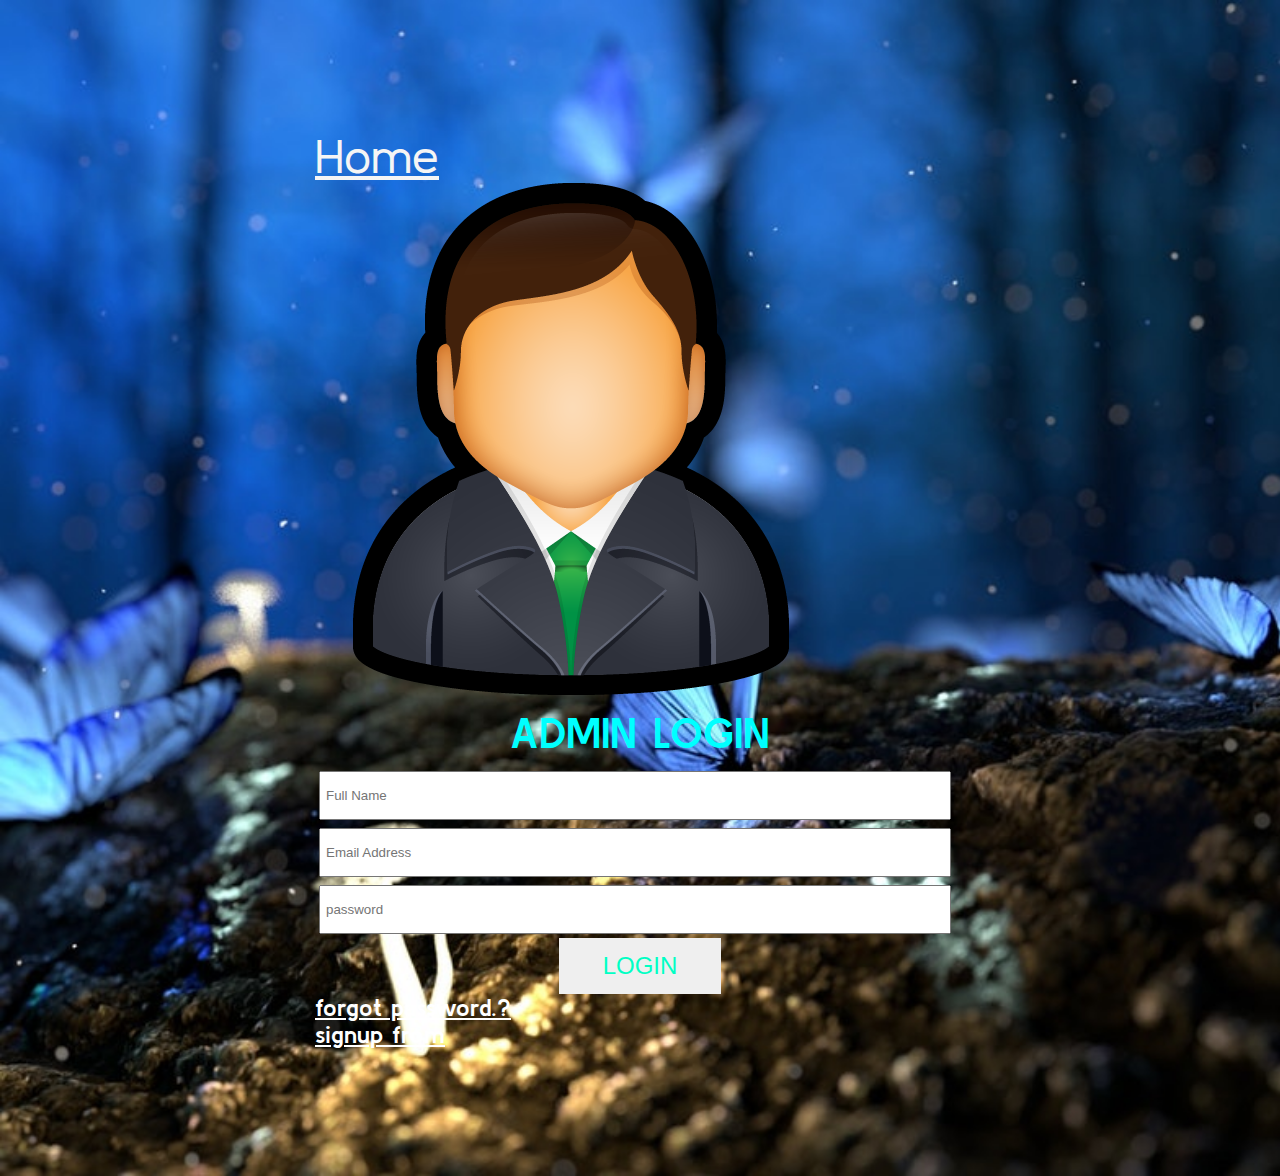
<file: index.html>
<!DOCTYPE html>
<html>
<head>
	<title>This my login from</title>
			<link rel="stylesheet" type="text/css" href="css/style.css">
		<link href="https://fonts.googleapis.com/css?family=Kulim+Park:300,400,700&display=swap" rel="stylesheet">
</head>
<body>
	<div class="container">

		<div class="Login-setion">
			
			<div class="header"> <a href="index.html" class="Home"> Home </a>  </div>
		<img src="img/mi.png" alt="admin logo">
		<h3>Admin Login</h3>  
		
			<form>
			<input type="Text" name="" placeholder="Full Name" class=" From-Control">

			<input type="Email" name="" placeholder="Email Address" class=" From-Control">

			<input type="password" name="" placeholder="password" class=" From-Control">

			<input type="Submit" value="Login" class="Submite-btn">
			</form>
			<div class forgot-signup>
			 <a href="forgot_password.html" class="forgot-password"> <h2>   forgot password.? </h2> </a> 
 
			<a href="signup_from.html"class="signup"> <h2> signup from </h2>    </a> </div>
		</div>
	</div>


</body>
</html>
</file>
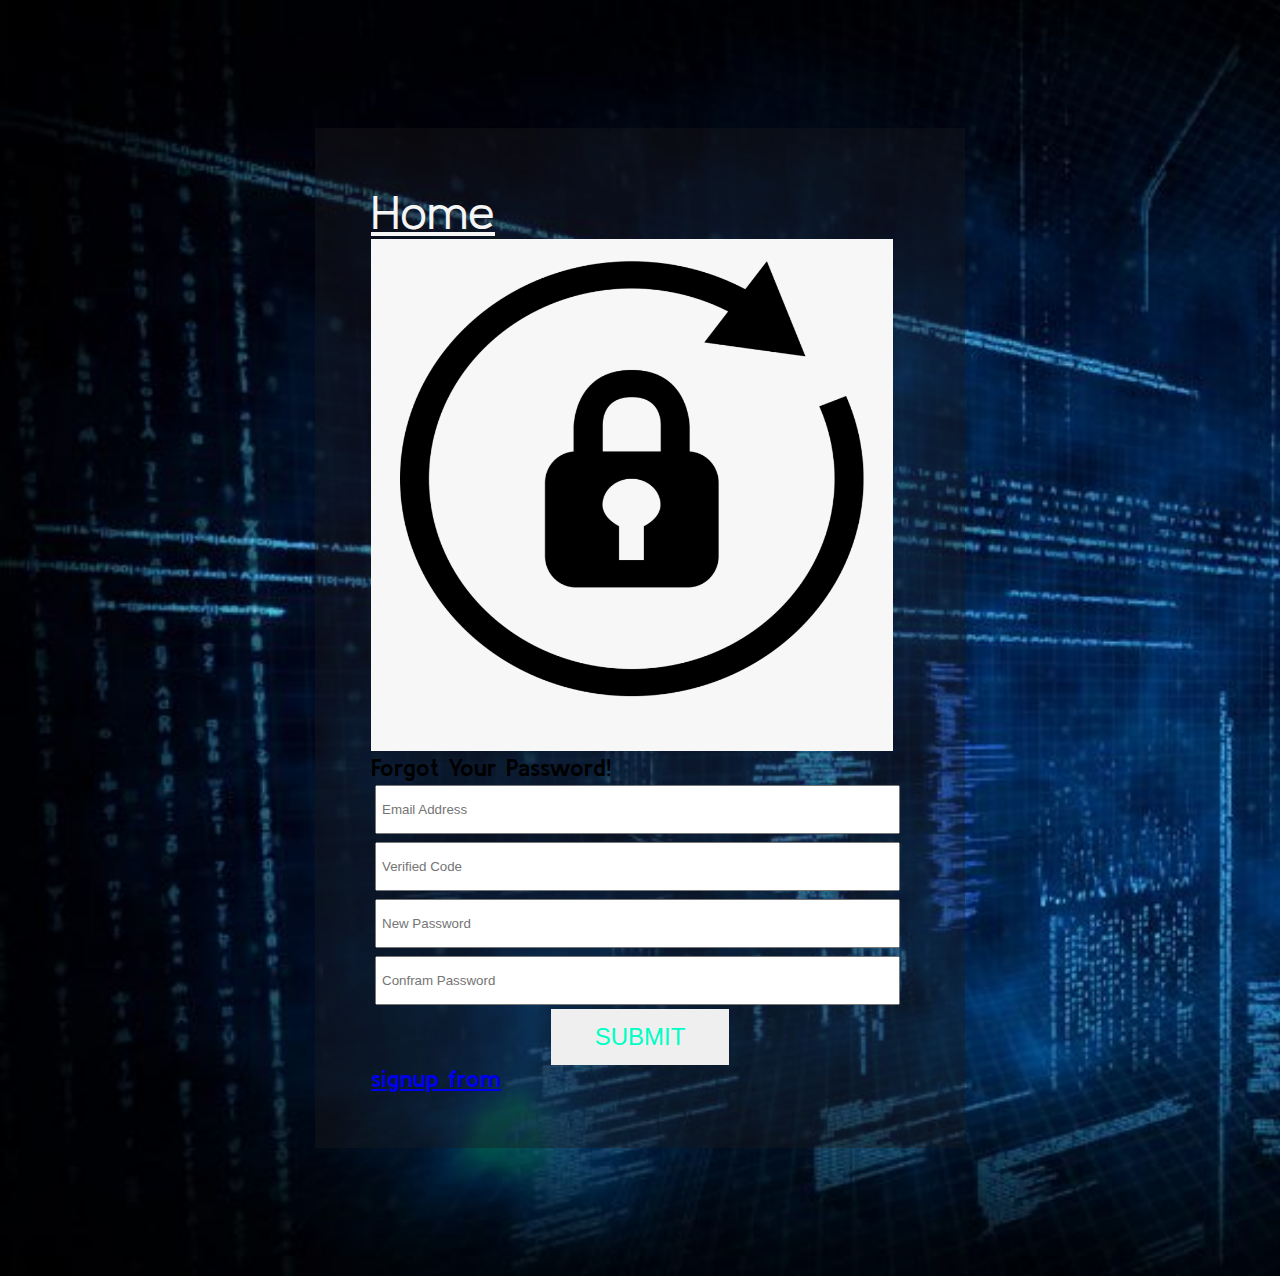
<file: forgot_password.html>
<!DOCTYPE html>
<html>
<head>
	<title>Forgot Password</title>
			<link rel="stylesheet" type="text/css" href="css/forgot-password.css">
		<link href="https://fonts.googleapis.com/css?family=Kulim+Park:300,400,700&display=swap" rel="stylesheet">
</head>
<body>
	<div class="container">

		<div class="Forgot-setion">
			<div class="header"> <a href="index.html" class="Home"> Home </a>  </div>
		<img src="img/forgot-password-icon.png" alt="Forgot-logo">
		<h2>Forgot Your Password!</h2>  
		
			<form>
				<input type="Email" name="" placeholder="Email Address" class="From-Control">

			<input type="password" name="" placeholder="Verified Code " class="From-Control">


			<input type="password" name="" placeholder="New Password" class="From-Control">

			<input type="password" name="" placeholder="Confram Password" class="From-Control">

			<input type="Submit" value="Submit" class="Submite-btn">
			</form>
			<div class forgot-signup>
			 
 
			<a href="signup_from.html"class="signup"> <h2> signup from </h2>    </a> </div>
	</div>
	</div>

</body>
</html>
</file>
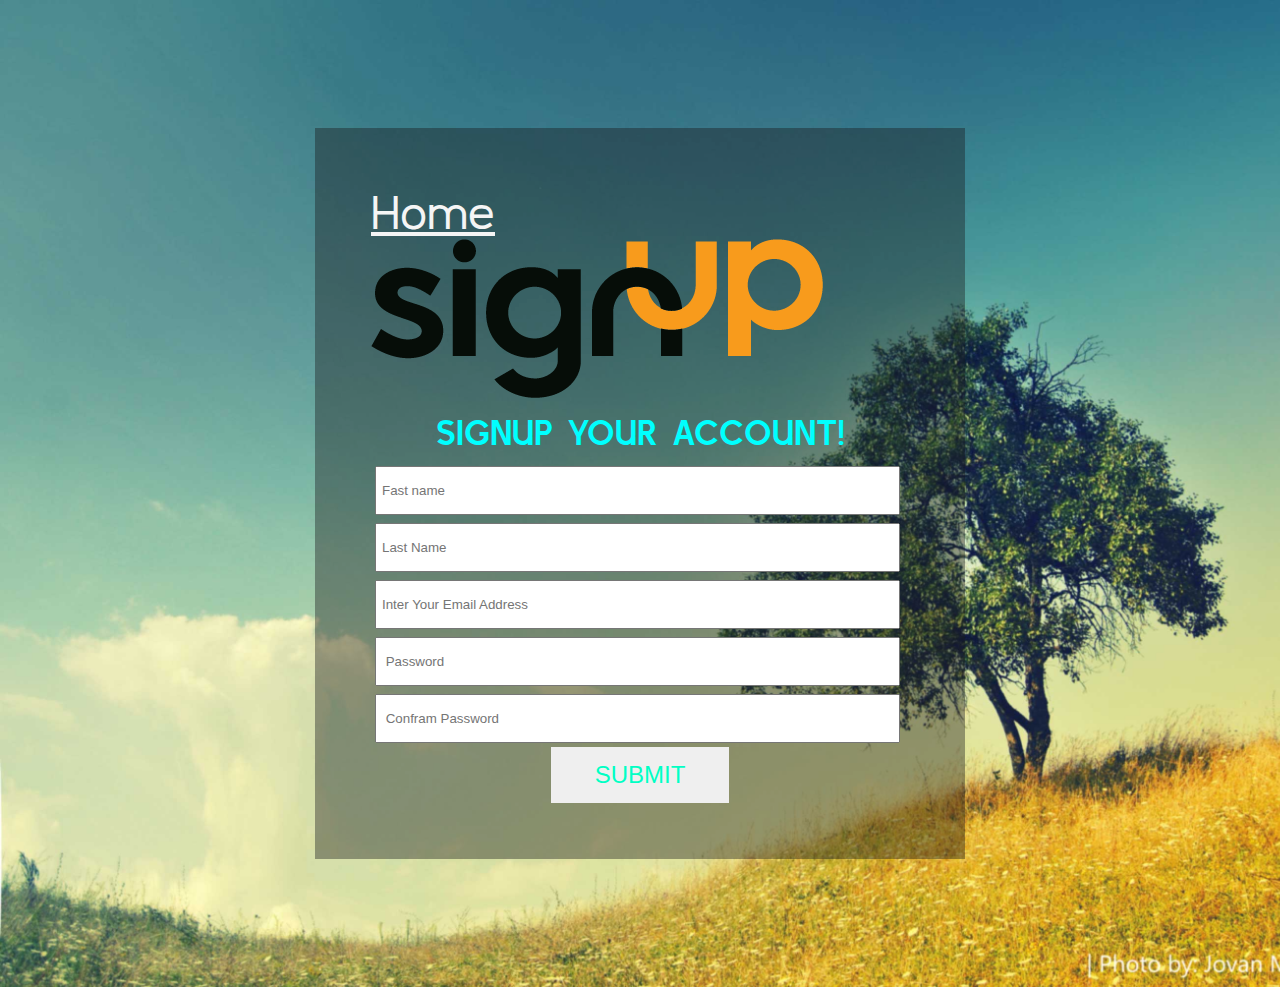
<file: signup_from.html>
<!DOCTYPE html>
<html>
<head>
	<title>signup Your Account</title>
			<link rel="stylesheet" type="text/css" href="css/signup from.css">
		<link href="https://fonts.googleapis.com/css?family=Kulim+Park:300,400,700&display=swap" rel="stylesheet">
</head>
<body>
	<div class="container">

		<div class="signup-setion">
			<div class="header"> <a href="index.html" class="Home"> Home </a>  </div>
		<img src="img/Signup.png" alt="signup-logo">
		<h2> Signup Your Account! </h2>  
		
			<form>
				<input type="text" name="" placeholder="Fast name" class="From-Control">

			<input type="text" name="" placeholder="Last Name " class="From-Control">


			<input type="Email Address" name="" placeholder="Inter Your Email Address" class="From-Control">

			<input type="password" name="" placeholder=" Password" class="From-Control">

			<input type="password" name="" placeholder=" Confram Password" class="From-Control">

			<input type="Submit" value="Submit" class="Submite-btn">
			</form>
			<div class forgot-signup>
			 
 
			
	</div>
	</div>

</body>
</html>
</file>
<file: css/style.css>
*{	
	margin: 0px;
	padding: 0px;

}

body {
		background-image: url(../img/aa.jpg);
		background-repeat: no-repeat;
		background-size: cover;
		font-family: 'Kulim Park', sans-serif;
}
.container {
			width: 650px;
			margin: 10% auto ;

}
.Home {
	font-size: -webkit-xxx-large;
    color: whitesmoke;
    font-style: normal;
}
}

.Login-setion {

				
    background-color: lightblue;


				padding: 56px;
}

.Login-setion img{


}

.Login-setion h3 {
				text-align: center;
				color: cyan;
				font-size: 43px;
				margin: 10px 0px;
				text-transform: uppercase;
}


.From-Control {

				width: 95%;

				height: 35px;

				padding: 5px;

				margin: 4px;
}

.Submite-btn {

		display: block;
	    color: #00ffc4;
	    font-size: x-large;
	    margin: 0px auto;
	    padding: 14px 44px;
	    border: #4024dc;
	    text-transform: uppercase;
	    transition: .4s ease-in-out;
}

.Submite-btn:hover {
			box-shadow: 14px 16px 10px #1CA081;
			cursor: pointer;
}
.signup {text-align: left;
	color: #fff;

}
.forgot-password { text-align: left;
	color: #fff;
</file>
<file: css/forgot-password.css>
*{	
	margin: 0px;
	padding: 0px;

}

body {
		background-image: url(../img/bg.jpg);
		background-repeat: no-repeat;
		background-size: cover;
		font-family: 'Kulim Park', sans-serif;
}
.container {
			width: 650px;
			margin: 10% auto ;

}
.Home {
	font-size: -webkit-xxx-large;
    color: whitesmoke;
    font-style: normal;
}


.Forgot-setion {

				
    background-color: #1a1a1b66;


				padding: 56px; 
}
.Forgot-setion img {
    height: 512px;
    width: 522px;
}

}

.Forgot-setion h2{ text-align: center;
				color: #fff;
				font-size: 36px;
				margin: 10px 0px;
				text-transform: uppercase;


}

.From-Control { width: 95%;

				height: 35px;

				padding: 5px;

				margin: 4px;

}

.Submite-btn {

		display: block;
	    color: #00ffc4;
	    font-size: x-large;
	    margin: 0px auto;
	    padding: 14px 44px;
	    border: #4024dc;
	    text-transform: uppercase;
	    cursor: pointer;
	    transition: .4s ease-in-out;
}

.Submite-btn:hover {
			box-shadow: 14px 16px 10px #1CA081;
			
}
.signup {

}
</file>
<file: css/signup from.css>
*{	
	margin: 0px;
	padding: 0px;

}

body {
		background-image: url(../img/singup.jpg);
		background-repeat: no-repeat;
		background-size: cover;
		font-family: 'Kulim Park', sans-serif;
}
.container {
			width: 650px;
			margin: 10% auto ;

}
.Home {
	font-size: -webkit-xxx-large;
    color: whitesmoke;
    font-style: normal;
}


.signup-setion {

				
    background-color: #1a1a1b66;


				padding: 56px; 
}
.Forgot-setion img {
    height: 512px;
    width: 522px;
}


.signup-setion h2 { text-align: center;
				color: cyan;
				font-size: 36px;
				margin: 10px 0px;
				text-transform: uppercase; 

}

.From-Control { width: 95%;

				height: 35px;

				padding: 5px;

				margin: 4px;

}

.Submite-btn {

		display: block;
	    color: #00ffc4;
	    font-size: x-large;
	    margin: 0px auto;
	    padding: 14px 44px;
	    border: #4024dc;
	    text-transform: uppercase;
	    cursor: pointer;
	    transition: .4s ease-in-out;
}

.Submite-btn:hover {
			box-shadow: 14px 16px 10px #1CA081;
			
}
</file>
